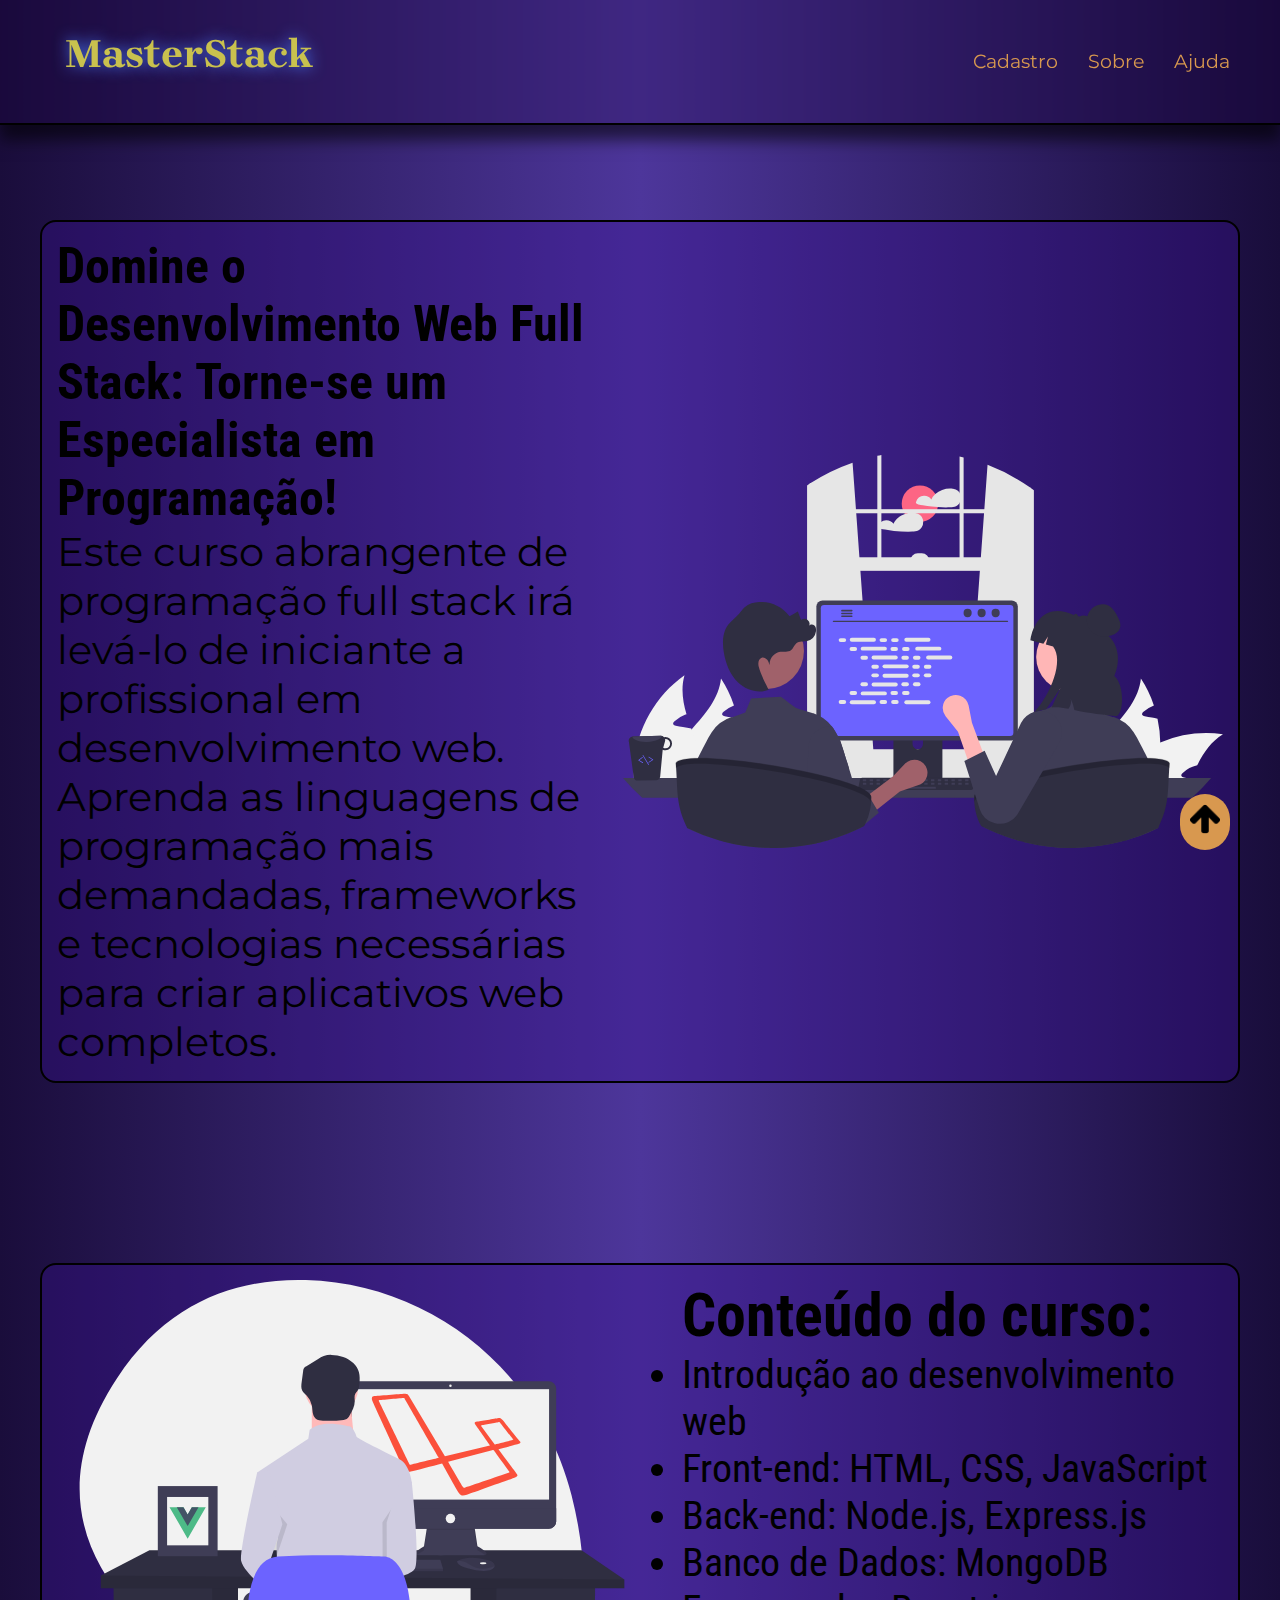
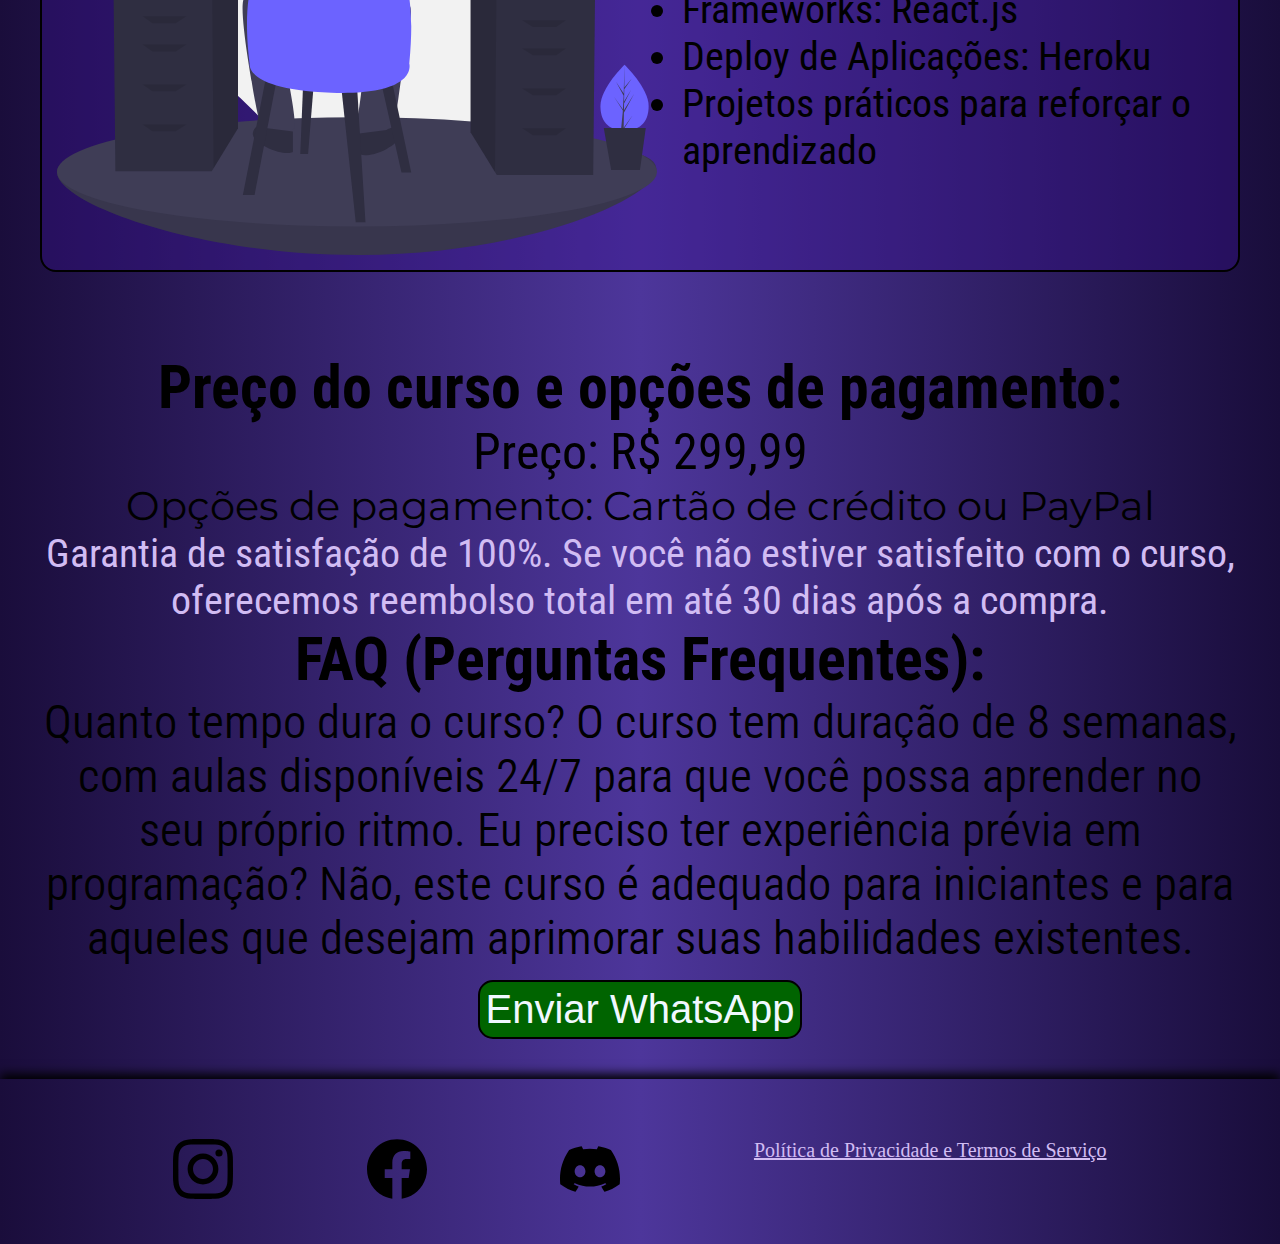
<file: index.html>
<!DOCTYPE html>
<html lang="pt-br">
<head>
    <meta charset="UTF-8">
    <meta name="viewport" content="width=device-width, initial-scale=1.0">
    <title>ExploreEasy</title>

    <link rel="stylesheet" href="./assets/css/fonts.css">
    <link rel="stylesheet" href="./assets/css/global.css">
    <link rel="stylesheet" href="./assets/css/style.css">
    <link rel="stylesheet" href="./assets/css/media.css">
</head>
<body>


    <div id="back" ></div>
    
     <div class="back" > 
        <a href="#back"> <img width="30px" src="./assets/img/seta-para-cima.png" alt=""> </a>
     </div>

    <header>
      <div>
        
        <a href="./index.html"><h1>MasterStack</h1></a>
    

      </div>

      <nav>

        <ul class="list">
            <li><a href="./cadastro.html">Cadastro</a></li>
            <li><a href="">Sobre</a></li>
            <li><a href="">Ajuda</a></li>
        </ul>
    
      </nav>    

    </header>

    <main>
      <div class="main" >


      </div>
      <section class="sec1">
        <dl>
            <dt>Domine o Desenvolvimento Web Full Stack: Torne-se um Especialista em Programação!</dt>
            <dd>Este curso abrangente de programação full stack irá levá-lo de iniciante a profissional em desenvolvimento web. Aprenda as linguagens de programação mais demandadas, frameworks e tecnologias necessárias para criar aplicativos web completos.</dd>
        </dl>

        <img src="./assets/img/programacao.svg" alt="">

      </section>
<!--  -->
      <section class="sec2">
          
                  <img src="./assets/img/computador.svg" alt="">

        <ul>
            <h2>Conteúdo do curso:</h2>
            <li>Introdução ao desenvolvimento web</li>
            <li>Front-end: HTML, CSS, JavaScript</li>
            <li>Back-end: Node.js, Express.js</li>
            <li>Banco de Dados: MongoDB</li>
            <li>Frameworks: React.js</li>
            <li>Deploy de Aplicações: Heroku</li>
            <li>Projetos práticos para reforçar o aprendizado</li>
        </ul>

      </section>

      </div>

           <section class="sec3" >
                 <h2> Preço do curso e opções de pagamento:</h2>
               <dl>
                <span>Preço: R$ 299,99</span>
                <dd>Opções de pagamento: Cartão de crédito ou PayPal</dd>
               </dl>   
                <p>Garantia de satisfação de 100%. Se você não estiver satisfeito com o curso, oferecemos reembolso total em até 30 dias após a compra.</p>

                <aside>
                    <h2>FAQ (Perguntas Frequentes):</h2>
                    
                    <h3>

                        Quanto tempo dura o curso? O curso tem duração de 8 semanas, com aulas disponíveis 24/7 para que você possa aprender no seu próprio ritmo.
                        Eu preciso ter experiência prévia em programação? Não, este curso é adequado para iniciantes e para aqueles que desejam aprimorar suas habilidades existentes.

                    </h3>
                </aside>

               <a href="https://wa.me/seu-número-de-telefone" target="_blank">
                   <button>Enviar WhatsApp</button>
               </a>

           </section>
        
            


    </main>

    <footer>

  <div>
        <nav>
            <ul>
                <li><a href=""><img src="./assets/img/instagram.svg" alt=""></a></li>
                <li><a href=""><img src="./assets/img/facebook.svg" alt=""></a></li>
                <li><a href=""><img src="./assets/img/discord.svg" alt=""></a></li>
                <li><a href="">Política de Privacidade e Termos de Serviço</a></li>
            </ul>
         </nav>
  </div>

     
    </footer>
    
</body>
</html>
</file>
<file: assets/css/fonts.css>
@import url('https://fonts.googleapis.com/css2?family=Bebas+Neue&family=Brygada+1918:ital,wght@0,400..700;1,400..700&family=Bungee+Spice&family=Crimson+Pro:ital,wght@0,200..900;1,200..900&family=DM+Serif+Display:ital@0;1&family=Encode+Sans+SC:wght@100..900&family=Inter:wght@100..900&family=Lato:ital,wght@0,100;0,300;0,400;0,700;0,900;1,100;1,300;1,400;1,700;1,900&family=League+Gothic&family=Madimi+One&family=Montserrat:ital,wght@0,100..900;1,100..900&family=Open+Sans:ital,wght@0,300..800;1,300..800&family=Ravi+Prakash&family=Roboto+Condensed:ital,wght@0,100..900;1,100..900&family=Roboto:ital,wght@0,100;0,300;0,400;0,500;0,700;0,900;1,100;1,300;1,400;1,500;1,700;1,900&family=Strait&family=Truculenta:opsz,wght@12..72,100..900&display=swap');
/* font-family: "Brygada 1918", serif; */
@import url('https://fonts.googleapis.com/css2?family=Bebas+Neue&family=Brygada+1918:ital,wght@0,400..700;1,400..700&family=Bungee+Spice&family=Crimson+Pro:ital,wght@0,200..900;1,200..900&family=DM+Serif+Display:ital@0;1&family=Encode+Sans+SC:wght@100..900&family=Inter:wght@100..900&family=Lato:ital,wght@0,100;0,300;0,400;0,700;0,900;1,100;1,300;1,400;1,700;1,900&family=League+Gothic&family=Madimi+One&family=Montserrat:ital,wght@0,100..900;1,100..900&family=Open+Sans:ital,wght@0,300..800;1,300..800&family=Ravi+Prakash&family=Roboto+Condensed:ital,wght@0,100..900;1,100..900&family=Roboto:ital,wght@0,100;0,300;0,400;0,500;0,700;0,900;1,100;1,300;1,400;1,500;1,700;1,900&family=Strait&family=Truculenta:opsz,wght@12..72,100..900&display=swap');
/* font-family: "Montserrat", sans-serif; */
@import url('https://fonts.googleapis.com/css2?family=Roboto+Condensed:ital,wght@0,100..900;1,100..900&display=swap');
/* font-family: "Roboto Condensed", sans-serif; */
</file>
<file: assets/css/global.css>
*{
    margin: 0;
    padding: 0;
    box-sizing: border-box;
}

:root{

    --laranja:rgb(216, 152, 79);
    --transpatente:rgba(55, 17, 143, 0.377);
    --branco: rgb(209, 188, 243) ;
    --amarelo: rgb(201, 193, 78) ;
    --vinho:rgb(117, 13, 13);
    --preto:rgb(0, 0, 0);
    --roxo:rgb(58, 35, 122);


}


html{
    scroll-behavior: smooth ;
    font-size: 62.5%;
}

body{

    
    background: linear-gradient(to left, #190d3b , #4d369b, #1a0d3b);
    background-position: center center;

}

.back{

    position: fixed;
    right: 5rem;
    bottom: 5rem;
    font-size: 2.5rem;
    color: var(--preto);
    background-color: var(--laranja);
    border-radius: 26px;
    padding: 1rem;
    z-index: 1000;
    transition: all .2s ease-in-out;
}

.back:hover{

    box-shadow: 0 0 20px var(--vinho);
    transform: scale(1.1);
}
</file>
<file: assets/css/style.css>
:root{

    --laranja:rgb(216, 152, 79);
    --transpatente:rgba(55, 17, 143, 0.377);
    --branco: rgb(209, 188, 243) ;
    --amarelo: rgb(201, 193, 78) ;
    --vinho:rgb(117, 13, 13);
    --preto:rgb(0, 0, 0);


}

header{
    position: fixed;
    width: 100%;
    background-color: rgba(26, 1, 65, 0.267);
    backdrop-filter: blur(3px);
    display: flex;
    flex-direction: row;
    justify-content: space-between;
    padding: 1.0rem;
    border-bottom: 2px solid rgb(0, 0, 0);
    box-shadow: 0 15px 15px rgba(0, 0, 0, 0.589);
   
}

header a{

    color: var(--laranja);
    text-decoration: none;
    font-family: "Montserrat", sans-serif;
    font-size: 1.9rem;

   
}

.list{

    display: flex;
    flex-direction: row;
    gap: 3rem;
    padding: 4rem;
    list-style: none;


}

header div{

    display: flex;
    flex-direction: column;
    padding-left: 3.5rem;
    animation-name: logo;
    animation-duration: 2.5s;
    animation-iteration-count: infinite;
    transition: all 5s ease;
    cursor: pointer;
   
   
}


h1{
    
   font-size: 4rem;
   font-family: "Brygada 1918", serif;
   color: var(--amarelo);
   text-shadow: 0 0 15px rgb(74, 122, 253);
   padding: 2.0rem;
}


main, footer  {
    padding: 4rem;
    font-size: 4rem;
   
}


nav{
    position: relative;
}

header li a{

   
    transition: all 0.3s ease-in-out;


}

header nav li a:hover{
    color: var(--branco);
}

main{
    font-family: "Roboto Condensed", sans-serif;
   
}

.sec1, .sec2 {

    margin-top: 18rem;
    display: flex;
    flex-direction: row;
    border: solid 2px var(--preto);
    border-radius: 16px;
    background-color: var(--transpatente);
    padding: 1.5rem;
    gap: 25px;

}

section img{
    max-width: 600px;
}

.sec3{
    margin-top: 8.0rem;
    text-align: center;
}

@keyframes preço {
    0%{color: aliceblue;}
    50%{color: rgb(255, 196, 0);}
    100%{color: aliceblue;}
}

.sec3 span{
    animation-name: preço;
    animation-duration: 2s;
    animation-iteration-count: infinite;

}

.sec3 span{
    font-size: 50px;
}

.sec3 p{
    color: var(--branco);
}


dt{
    font-size: 50px;
    font-weight: bold;
}

dd{
    font-family: "Montserrat", sans-serif;
}

.sec2 li{
    transition: all .2s ease-in-out;
}

.sec2 li:hover{
    color: var(--amarelo);
    cursor: pointer;
}

h3 {
    font-weight: 350;
}

button{
    margin-top: 15px;
    background-color: darkgreen;
    color: aliceblue;
    padding: 5px;
    border: 2px solid black;
    border-radius: 15px;
    font-size: 40px;
    transition: all .3s ease-in-out;
}


button:hover{
    cursor: pointer;
    background-color: green;
    color: black;
    transform: scale(1.1);
}

footer img{
    max-width: 60px;
    transition: all .3s ease-in-out;
}

footer img:hover{
    transform: scale(1.1);
}

footer li {
    list-style: none;
    display: flex;
    flex-direction: row;
}

footer {
   
    box-shadow: 0 -5px 10px rgb(0, 0, 0);
    
}

footer ul{
    display: flex;
    flex-direction: row;
    justify-content: space-evenly;
}

footer a{
    color: var(--branco);
    font-size: 20px;
    padding-top: 20px;
    transition: all .3s ease-in-out;
}

footer a:hover{
    color: var(--amarelo);
}

.form{
   margin-top: 11rem ;
   margin-left: 25%;
   
}


form{
    display: flex;
    flex-direction: column;
    border: solid 2px black;
    background-color: var(--transpatente);
    width: 600px;
    height: 400px;
    border-radius: 15px;
   
}

input[type="text"],input[type="email"],input[type="tel"],input[type="submit"]{

    background-color: var(--transpatente);
    margin: 2.0rem 6rem;
    border: solid black 1px;
    padding: 5px;
    text-align: center;
    text-transform: uppercase;

}

input[type="submit"]{
    background-color: blueviolet;
    padding: 10px;
    cursor: pointer;
   
}
input[type="submit"]:focus{
    background-color: aliceblue;
}
input[type="submit"]:hover{
 
    background-color: rgb(146, 77, 211);

}

input:focus{
    background-color: rgb(92, 35, 92);
   
}
</file>
<file: assets/css/media.css>
@media (max-width: 800px){
      
    header{
        display: flex;
        flex-direction: column;
        text-align: center;
    }

    header div{
        padding-right: 3rem;
    }
     

    .list{
        display: none;
        flex-direction: column;
     
    
    }

    header li{
        padding: 3.5rem  0;
    }
    
    .sec1{
        margin-top: 18rem ;
    }

    .menu-label::after {
        content: "𝄘";
        position: fixed;
        top: 0.8rem;
        right: 0.8rem;
        color: aliceblue;
        background-color: rgba(93, 42, 212, 0.5);
        font-size: 4rem;
        z-index: 10000; 
        border-radius: 0.9rem;
        padding: 0 0.5rem;  
        cursor: pointer;
    }

    .menu-label:checked~.list{
        display: block;
    }
   


}
</file>
